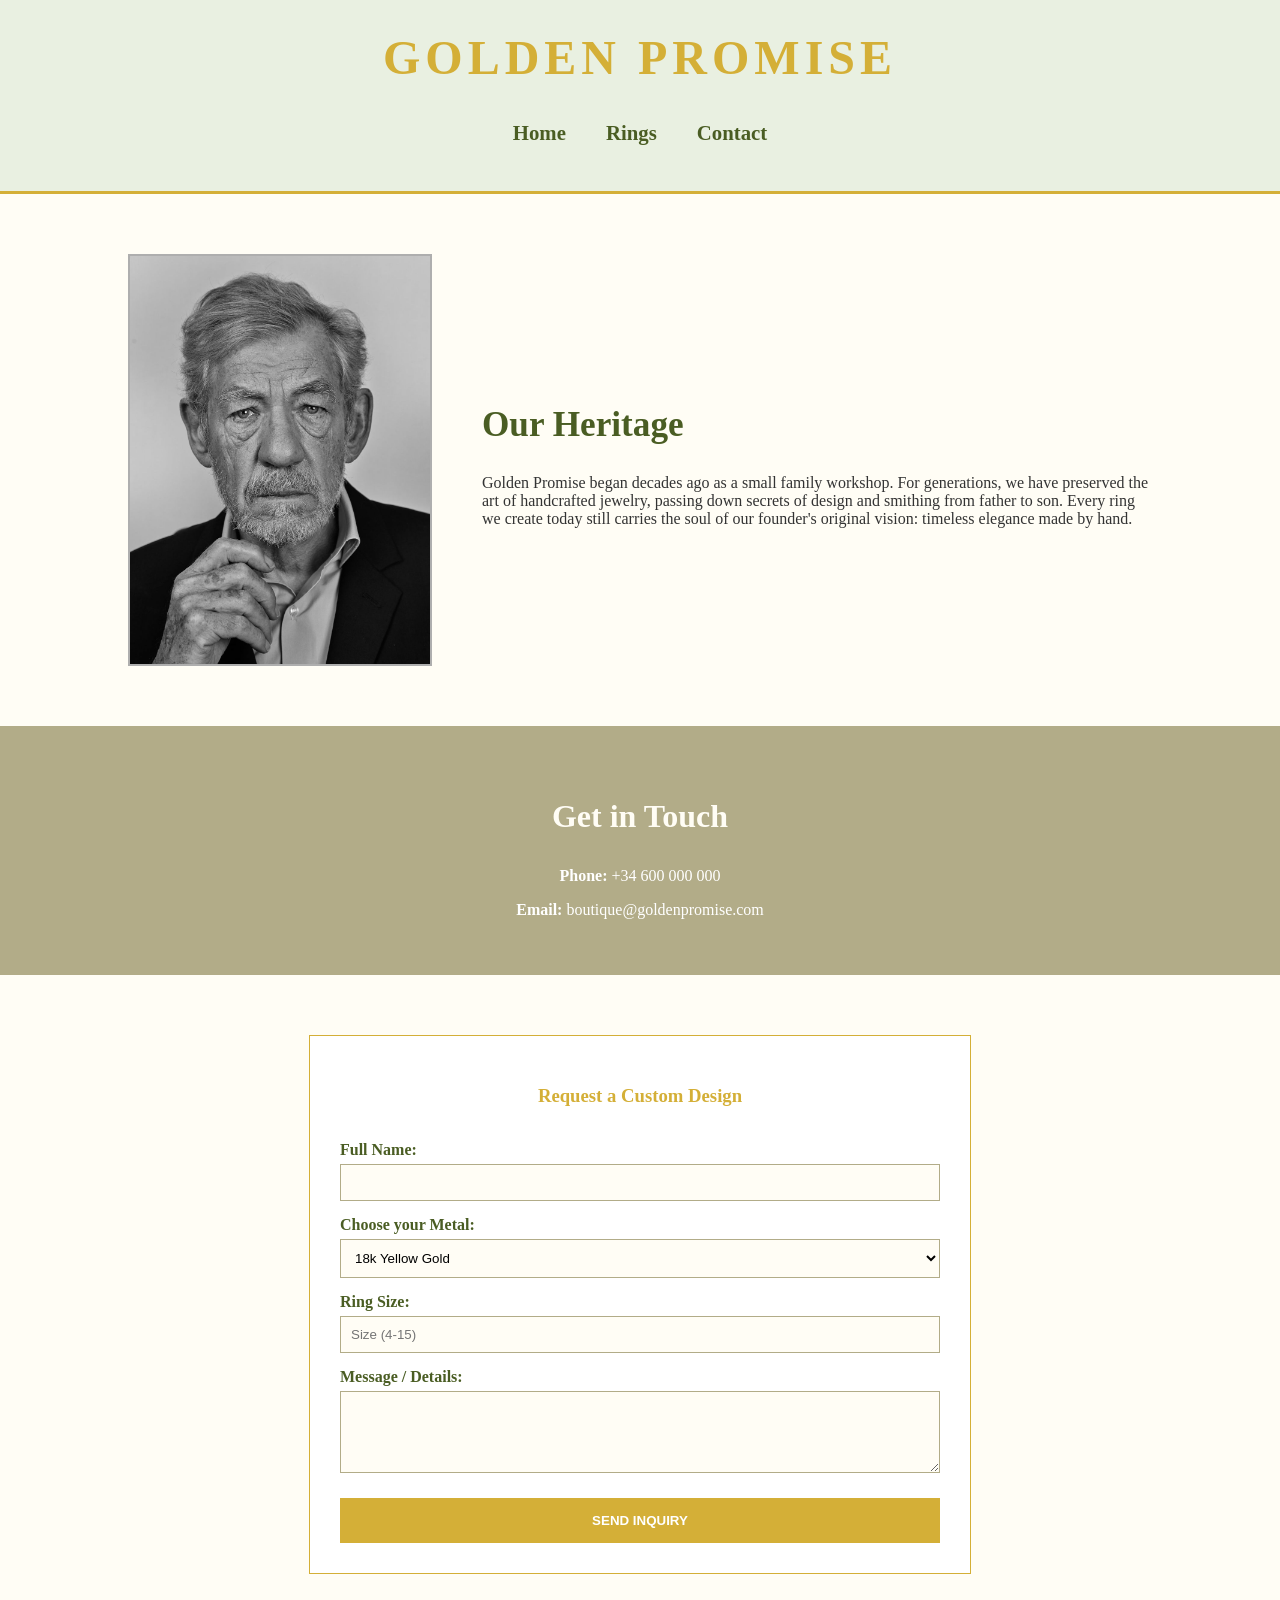
<file: contact.html>
<!DOCTYPE html>
<html lang="en">
<head>
    <meta charset="UTF-8">
    <meta name="viewport" content="width=device-width, initial-scale=1.0">
    <title>Contact Us | Golden Promise</title>
    <link rel="stylesheet" href="style.css">
</head>
<body>

    <header>
        <div class="header-banner">
            <h1>Golden Promise</h1>
        </div>
        <nav>
            <ul>
                <li><a href="index.html">Home</a></li>
                <li><a href="rings.html">Rings</a></li>
                <li><a href="contact.html">Contact</a></li>
            </ul>
        </nav>
    </header>

    <main>
        <section class="brand-history">
            <div class="history-content">
                <img src="founder.jpeg" alt="Our Founder" class="founder-img">
                <div class="history-text">
                    <h2>Our Heritage</h2>
                    <p>Golden Promise began decades ago as a small family workshop. For generations, we have preserved the art of handcrafted jewelry, passing down secrets of design and smithing from father to son. Every ring we create today still carries the soul of our founder's original vision: timeless elegance made by hand.</p>
                </div>
            </div>
        </section>

        <section class="contact-info">
            <div class="info-box">
                <h3>Get in Touch</h3>
                <p><strong>Phone:</strong> +34 600 000 000</p>
                <p><strong>Email:</strong> boutique@goldenpromise.com</p>
            </div>
        </section>

        <section class="contact-form-section">
            <h3>Request a Custom Design</h3>
            <form id="custom-ring-form">
                <label for="name">Full Name:</label>
                <input type="text" id="name" name="name" required>

                <label for="metal">Choose your Metal:</label>
                <select id="metal" name="metal">
                    <option value="yellow-gold">18k Yellow Gold</option>
                    <option value="white-gold">18k White Gold</option>
                    <option value="platinum">Platinum</option>
                </select>

                <label for="size">Ring Size:</label>
                <input type="number" id="size" name="size" min="4" max="15" placeholder="Size (4-15)">

                <label for="message">Message / Details:</label>
                <textarea id="message" name="message" rows="4"></textarea>

                <button type="submit" class="submit-btn">Send Inquiry</button>
            </form>
        </section>
    </main>

    <script src="script.js"></script>
</body>
</html>
</file>
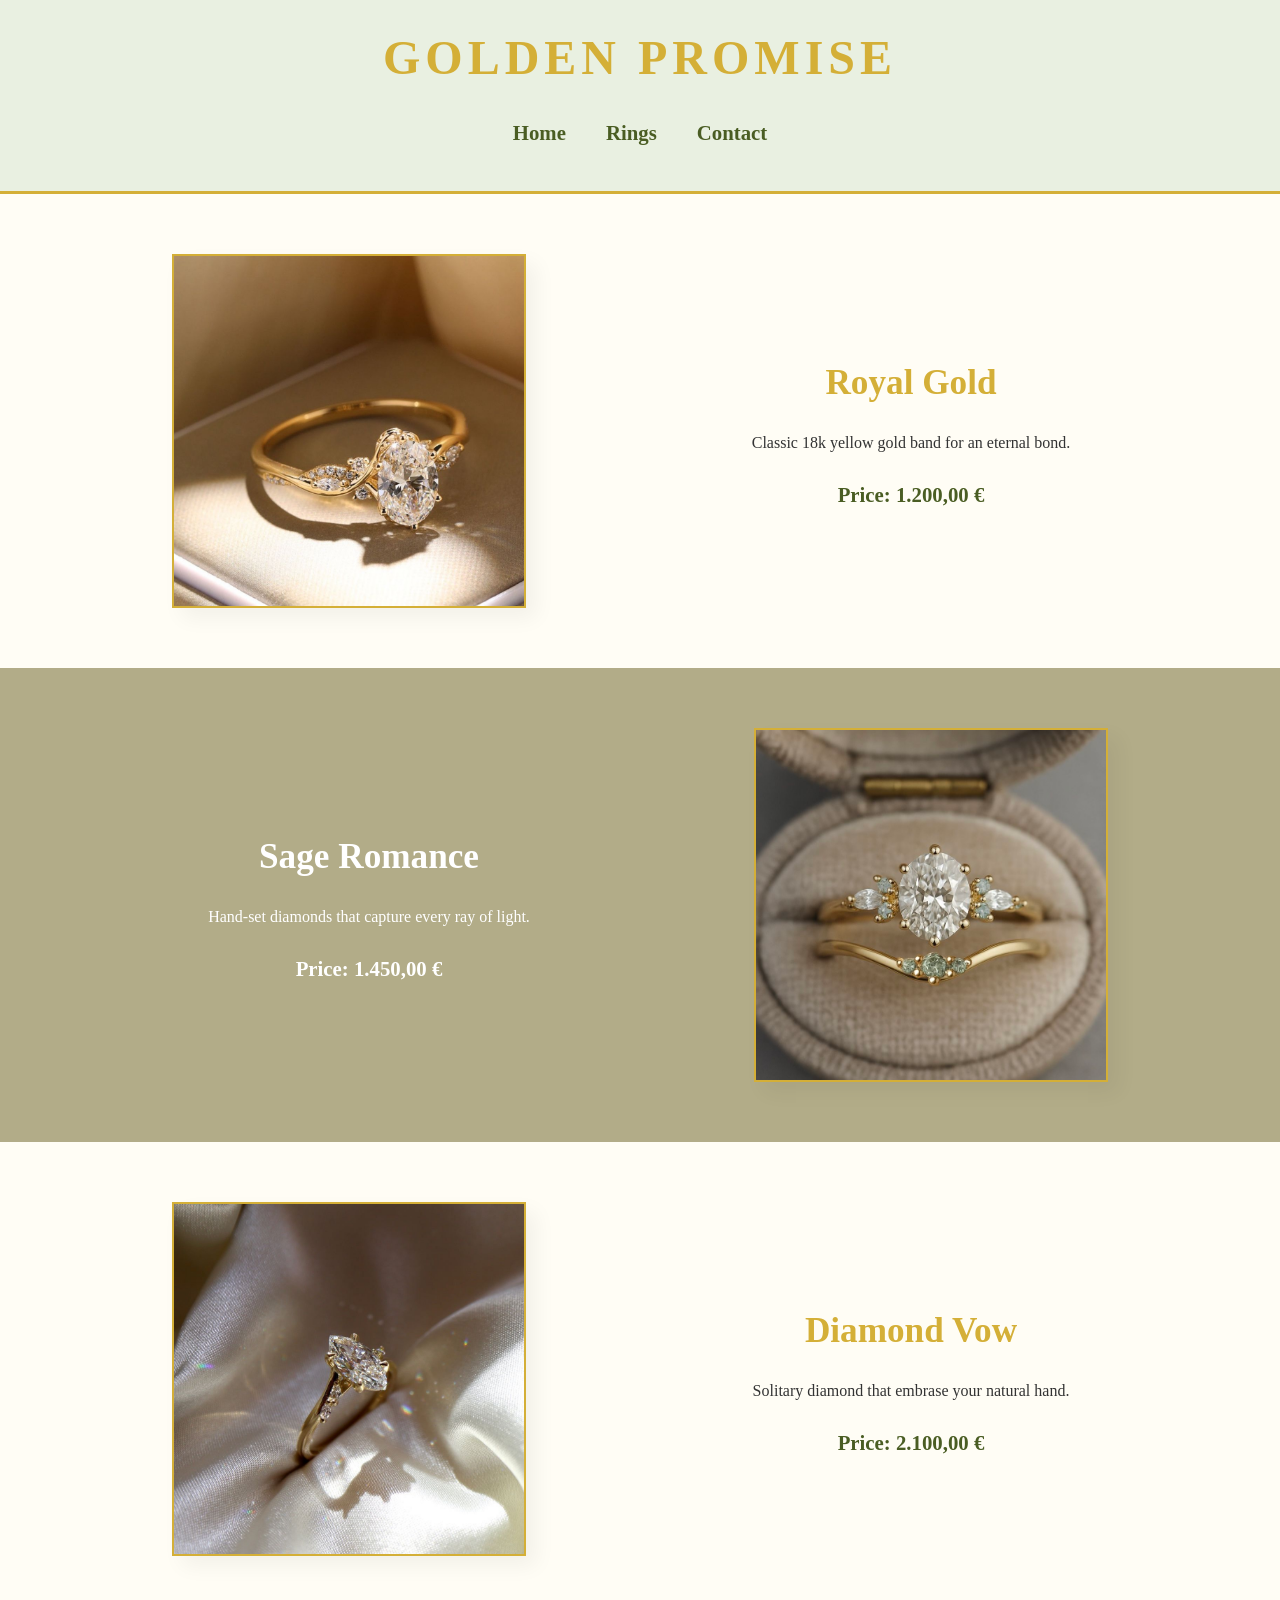
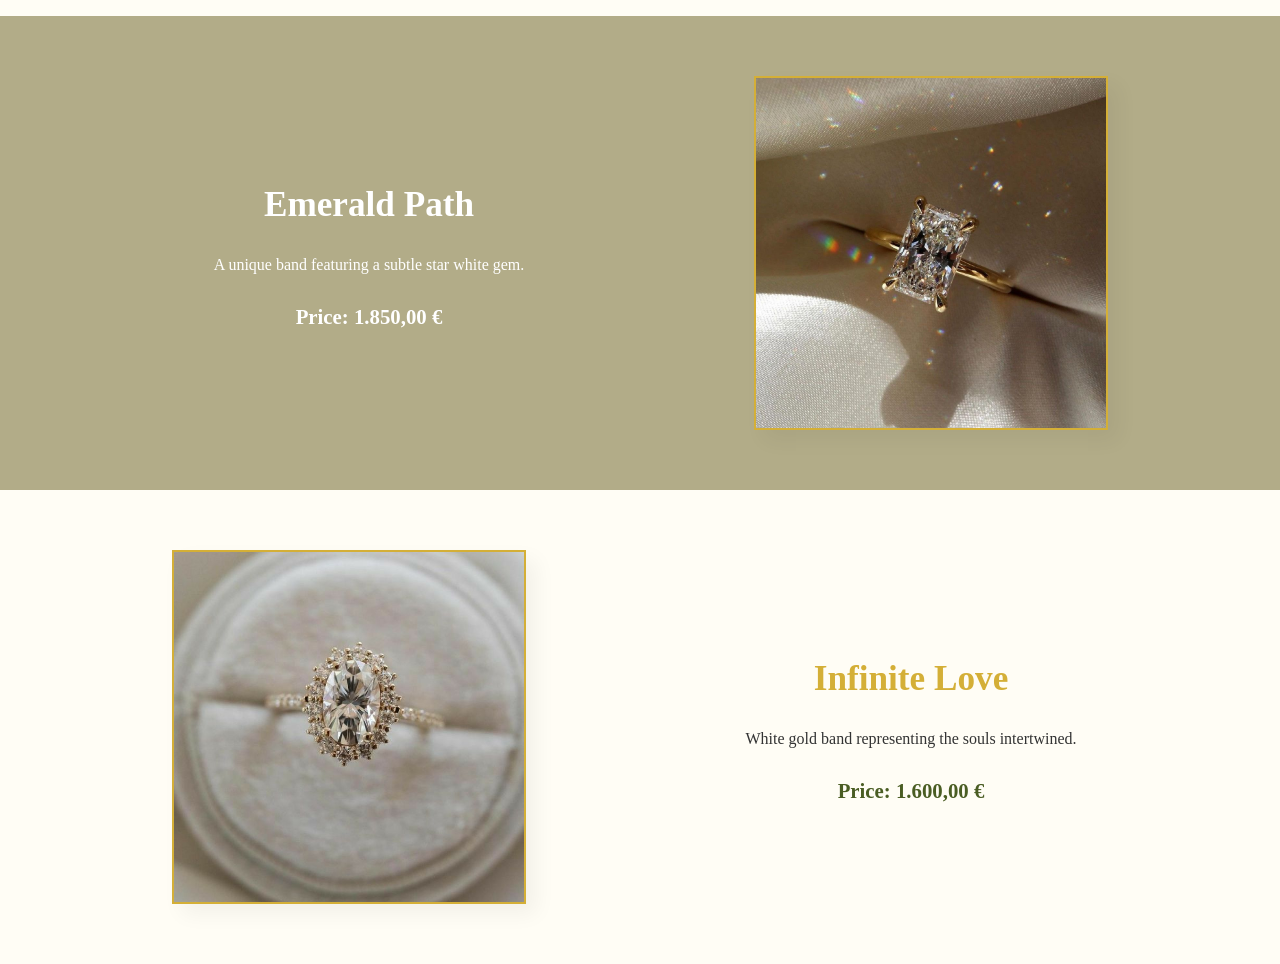
<file: rings.html>
<!DOCTYPE html>
<html lang="en">
<head>
    <meta charset="UTF-8">
    <meta name="viewport" content="width=device-width, initial-scale=1.0">
    <title>Our Collections | Golden Promise</title>
    <link rel="stylesheet" href="style.css">
</head>
<body>

    <header>
        <div class="header-banner">
            <h1>Golden Promise</h1>
        </div>
        <nav>
            <ul>
                <li><a href="index.html">Home</a></li>
                <li><a href="rings.html">Rings</a></li>
                <li><a href="contact.html">Contact</a></li>
            </ul>
        </nav>
    </header>

    <main>
        <section class="row">
            <div class="image-container"><img src="anilloboda.jpeg" alt="Ring 1"></div>
            <div class="text-container">
                <h2>Royal Gold</h2>
                <p>Classic 18k yellow gold band for an eternal bond.</p>
                <p class="ring-price">Price: 1.200,00 €</p>
            </div>
        </section>

        <section class="row reverse">
            <div class="image-container"><img src="anillo2.jpeg" alt="Ring 2"></div>
            <div class="text-container">
                <h2>Sage Romance</h2>
                <p>Hand-set diamonds that capture every ray of light.</p>
                <p class="ring-price">Price: 1.450,00 €</p>
            </div>
        </section>

        <section class="row">
            <div class="image-container"><img src="anillo3.jpeg" alt="Ring 3"></div>
            <div class="text-container">
                <h2>Diamond Vow</h2>
                <p>Solitary diamond that embrase your natural hand.</p>
                <p class="ring-price">Price: 2.100,00 €</p>
            </div>
        </section>

        <section class="row reverse">
            <div class="image-container"><img src="anillo4.jpeg" alt="Ring 4"></div>
            <div class="text-container">
                <h2>Emerald Path</h2>
                <p>A unique band featuring a subtle star white gem.</p>
                <p class="ring-price">Price: 1.850,00 €</p>
            </div>
        </section>

        <section class="row">
            <div class="image-container"><img src="anillo5.jpeg" alt="Ring 5"></div>
            <div class="text-container">
                <h2>Infinite Love</h2>
                <p>White gold band representing the souls intertwined.</p>
                <p class="ring-price">Price: 1.600,00 €</p>
            </div>
        </section>
    </main>

    <script src="script.js"></script>
</body>
</html>
</file>
<file: style.css>
body {
    font-family: 'Times New Roman', Times, serif;
    background-color: #FFFDF5;
    color: #333;
    margin: 0;
    padding: 0;
}


header {
    text-align: center;
    padding: 30px 0;
    background-color: #E9F0E1; 
    border-bottom: 3px solid #D4AF37;
}

header h1 {
    color: #D4AF37;
    font-size: 3rem;
    letter-spacing: 5px;
    text-transform: uppercase;
    margin: 0;
}

nav ul {
    list-style: none;
    padding: 20px 0 0 0;
    display: flex;
    justify-content: center;
    gap: 40px;
}

nav ul li a {
    text-decoration: none;
    color: #4A5D23;
    font-weight: bold;
    font-size: 1.3rem;
}


.home-horizontal-img {
    width: 90%;
    max-width: 500px; 
    height: auto; 
    display: block;
    margin: 30px auto;
    border: 2px solid #D4AF37;
}

.customer-story {
    background-color: #B2AC88;
    color: white;
    max-width: 500px;
    margin: 0 auto 50px auto;
    padding: 25px;
    text-align: center;
    border-radius: 5px;
}

.customer-story p {
    font-size: 0.95rem; 
    font-style: italic;
    line-height: 1.4;
}



.row {
    display: flex;
    align-items: center;
    justify-content: center; 
    padding: 60px 10%;
    flex-wrap: wrap;
    gap: 100px; 
    background-color: #FFFDF5; 
}

.reverse {
    flex-direction: row-reverse;
    background-color: #B2AC88; 
    color: white;
}


.image-container, .text-container {
    flex: 1;
    min-width: 350px; 
    display: flex;
    flex-direction: column;
    justify-content: center;
    align-items: center; 
    text-align: center; 
}

.image-container img {
    width: 350px;
    height: 350px;
    object-fit: cover;
    border: 2px solid #D4AF37;
    box-shadow: 10px 10px 20px rgba(0,0,0,0.05);
}

.text-container h2 {
    color: #D4AF37;
    font-size: 2.2rem;
    margin-bottom: 15px;
}


.reverse .text-container h2, 
.reverse .text-container p, 
.reverse .text-container .ring-price {
    color: white !important;
}

.ring-price {
    font-weight: bold;
    font-size: 1.4rem;
    margin-top: 15px;
    color: #4A5D23;
}

.reverse {
    flex-direction: row-reverse;
    background-color: #B2AC88;
    color: white;
}

.reverse h2, .reverse .ring-price { color: white !important; }

.image-container img {
    width: 350px;
    height: 350px;
    object-fit: cover;
    border: 2px solid #D4AF37;
}

.text-container {
    flex: 1;
    padding: 20px;
}

.text-container h2 { color: #D4AF37; font-size: 2.2rem; }

.ring-price {
    font-weight: bold;
    font-size: 1.3rem;
    margin-top: 15px;
    color: #4A5D23;

}


.brand-history {
    padding: 60px 10%;
    background-color: #FFFDF5;
}

.history-content {
    display: flex;
    align-items: center;
    gap: 50px;
    flex-wrap: wrap;
}

.founder-img {
    width: 300px;
    height: auto;
    filter: grayscale(100%); 
    border: 2px solid #D4AF37;
}

.history-text {
    flex: 1;
    min-width: 300px;
}

.history-text h2 {
    color: #4A5D23; 
    font-size: 2.2rem;
}

.contact-info {
    background-color: #B2AC88; 
    color: white;
    padding: 40px;
    text-align: center;
}

.info-box h3 {
    color: #FFFDF5; 
    font-size: 2rem;
}


.contact-form-section {
    max-width: 600px;
    margin: 60px auto;
    padding: 30px;
    background-color: white;
    border: 1px solid #D4AF37;
}

.contact-form-section h3 {
    text-align: center;
    color: #D4AF37;
}

form {
    display: flex;
    flex-direction: column;
}

label {
    margin-top: 15px;
    font-weight: bold;
    color: #4A5D23;
}

input, select, textarea {
    padding: 10px;
    margin-top: 5px;
    border: 1px solid #B2AC88;
    background-color: #FFFDF5;
}

.submit-btn {
    margin-top: 25px;
    background-color: #D4AF37;
    color: white;
    border: none;
    padding: 15px;
    font-weight: bold;
    cursor: pointer;
    text-transform: uppercase;
}

.submit-btn:hover {
    background-color: #B2AC88;

  
a, button, img {
    transition: all 0.4s ease-in-out;
/* --- ESTILO DEL VÍDEO Y CENTRADO --- */
.video-container {
    display: flex;
    flex-direction: column;
    align-items: center; 
    text-align: center;
    margin: 60px auto;   
    width: 100%;
}

.video-title {
    color: #4A5D23;
    font-family: 'Times New Roman', serif;
    margin-bottom: 25px;
    font-size: 1.8rem;
    letter-spacing: 1px;
}

.video-local {
    max-width: 80%;      
    height: auto;
    border: 2px solid #D4AF37; 
    box-shadow: 0 10px 30px rgba(0,0,0,0.1);
    display: block;
}


footer {
    background-color: #E9F0E1;
    border-top: 1px solid #D4AF37;
    padding: 40px 20px;
    margin-top: 50px;
    text-align: center;
}

.footer-brand {
    font-size: 1.4rem;
    color: #D4AF37;
    letter-spacing: 2px;
    text-transform: uppercase;
    margin-bottom: 5px;
}

.footer-text {
    font-size: 0.9rem;
    color: #4A5D23;
    font-style: italic;
    margin-bottom: 15px;
}
</file>
